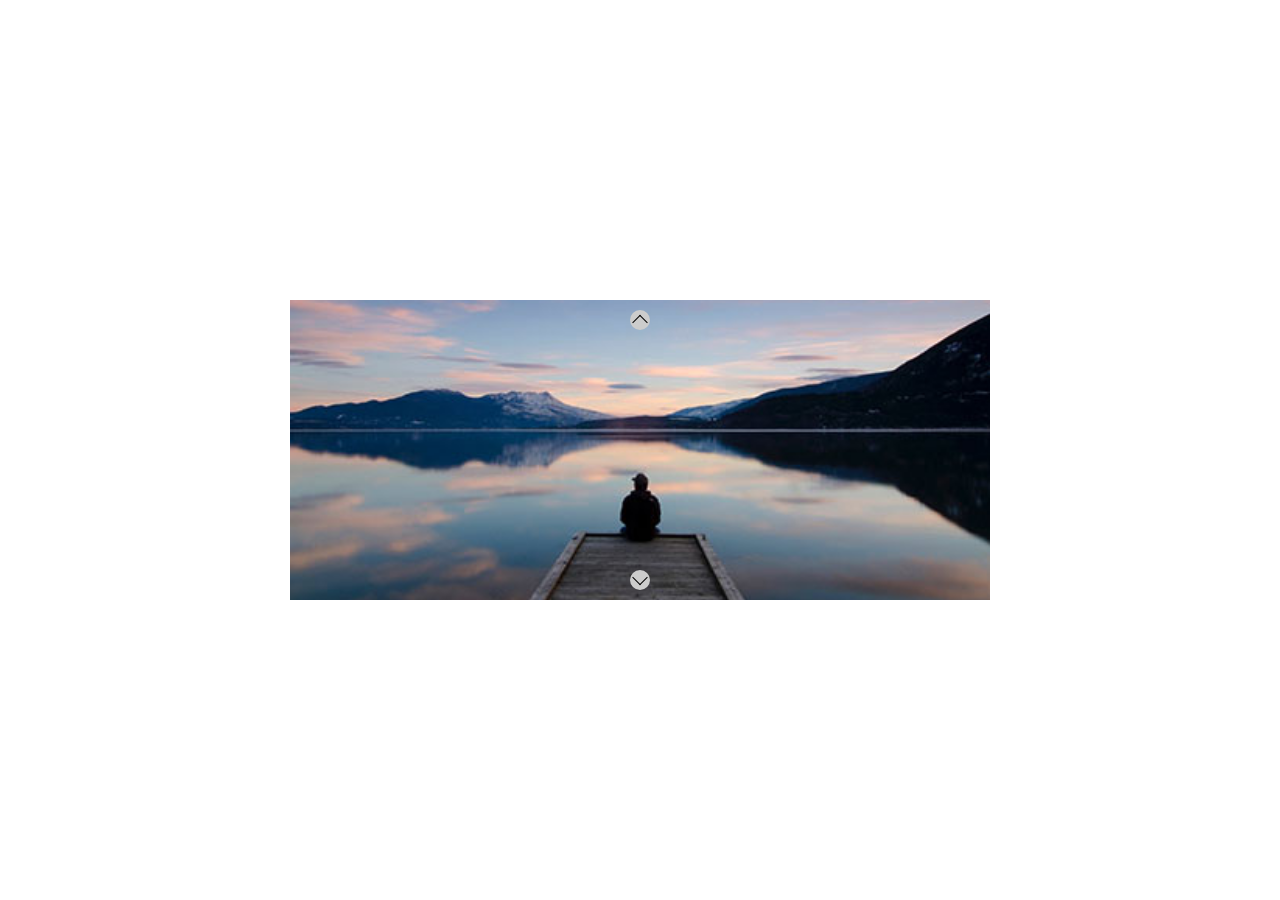
<file: index.html>
<!DOCTYPE html>
<html lang="en">
  <head>
    <meta charset="UTF-8" />
    <meta http-equiv="X-UA-Compatible" content="IE=edge" />
    <meta name="viewport" content="width=device-width, initial-scale=1.0" />
    <title>Carosello News</title>
    <link rel="stylesheet" href="css/style.css" />
  </head>
  <body>
    <div class="container">
      <div class="items">
        <div class="prev"></div>
        <div class="next"></div>
      </div>
    </div>

    <script src="js/main.js"></script>
  </body>
</html>
</file>
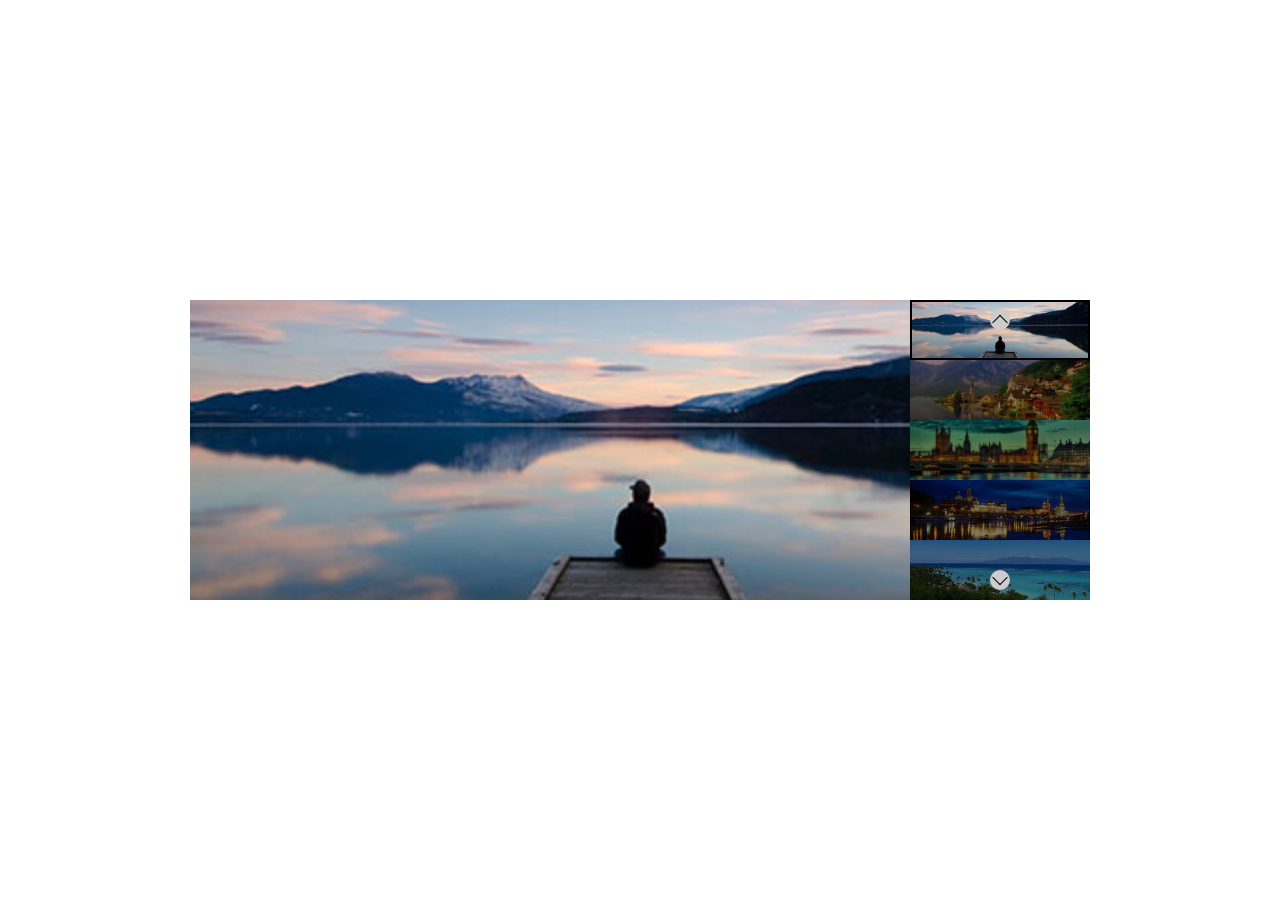
<file: bonus2/index.html>
<!DOCTYPE html>
<html lang="en">
  <head>
    <meta charset="UTF-8" />
    <meta http-equiv="X-UA-Compatible" content="IE=edge" />
    <meta name="viewport" content="width=device-width, initial-scale=1.0" />
    <title>Carosello News</title>
    <link rel="stylesheet" href="css/style.css" />
  </head>
  <body>
    <div class="container">
      <div class="items">
        <div class="side-box">
          <div class="prev"></div>
          <div class="next"></div>
        </div>
      </div>
    </div>

    <script src="js/main.js"></script>
  </body>
</html>
</file>
<file: css/style.css>
* {
  margin: 0;
  padding: 0;
  box-sizing: border-box;
}

.container {
  width: 700px;
  height: 100vh;
  margin: 0 auto;
  display: flex;
  align-items: center;
}

.items {
  position: relative;
  width: 700px;
  height: 300px;
}

.item {
  height: 100%;

  display: none;
  position: relative;
}

.item img {
  width: 100%;
  height: 100%;
  object-fit: cover;
}

.item.active {
  display: block;
}

.prev,
.next {
  width: 20px;
  height: 20px;
  margin: 10px 0;
  border-radius: 50%;
  background: #ccc;
  position: absolute;
  left: 50%;
  transform: translate(-50%);
  cursor: pointer;
  z-index: 999;
}

.prev {
  top: 0;
}

.next {
  bottom: 0;
}

.prev::after {
  content: '';
  width: 10px;
  height: 10px;
  transform: rotate(45deg);
  border-top: 1px solid black;
  border-right: 1px solid black;
  display: block;
  position: absolute;
  top: 35%;
  left: 50%;
  transform: translate(-50%) rotate(-45deg);
}

.next::before {
  content: '';
  width: 10px;
  height: 10px;
  transform: rotate(45deg);
  border-top: 1px solid black;
  border-right: 1px solid black;
  display: block;
  position: absolute;
  bottom: 35%;
  left: 50%;
  transform: translate(-50%) rotate(135deg);
}
</file>
<file: bonus2/css/style.css>
* {
  margin: 0;
  padding: 0;
  box-sizing: border-box;
}

.container {
  width: 900px;
  height: 100vh;
  margin: 0 auto;
  display: flex;
  align-items: center;
}

.side-box {
  height: 100%;
  width: 20%;

  background-color: red;
  z-index: 2;
  position: absolute;
  top: 0;
  right: 0;
}

.side-box .item {
  height: calc(100% / 5);
  display: block;
}

.off-focus {
  width: 100%;
  height: 100%;
  position: absolute;
  top: 0;
  right: 0;
  background-color: rgba(0, 0, 0, 0.5);
}

.on-focus {
  width: 100%;
  height: 100%;
  position: absolute;
  top: 0;
  right: 0;
  border: black solid 2px;
}

.items {
  position: relative;
  width: 900px;
  height: 300px;
}

.item {
  height: 100%;

  display: none;
  position: relative;
}

.item img {
  width: 100%;
  height: 100%;
  object-fit: cover;
}

.item.active {
  display: block;
}

.prev,
.next {
  width: 20px;
  height: 20px;
  margin: 10px 0;
  border-radius: 50%;
  background: #ccc;
  position: absolute;
  left: 50%;
  transform: translate(-50%);
  cursor: pointer;
  z-index: 999;
}

.prev {
  top: 0;
}

.next {
  bottom: 0;
}

.prev::after {
  content: '';
  width: 10px;
  height: 10px;
  transform: rotate(45deg);
  border-top: 1px solid black;
  border-right: 1px solid black;
  display: block;
  position: absolute;
  top: 35%;
  left: 50%;
  transform: translate(-50%) rotate(-45deg);
}

.next::before {
  content: '';
  width: 10px;
  height: 10px;
  transform: rotate(45deg);
  border-top: 1px solid black;
  border-right: 1px solid black;
  display: block;
  position: absolute;
  bottom: 35%;
  left: 50%;
  transform: translate(-50%) rotate(135deg);
}
</file>
